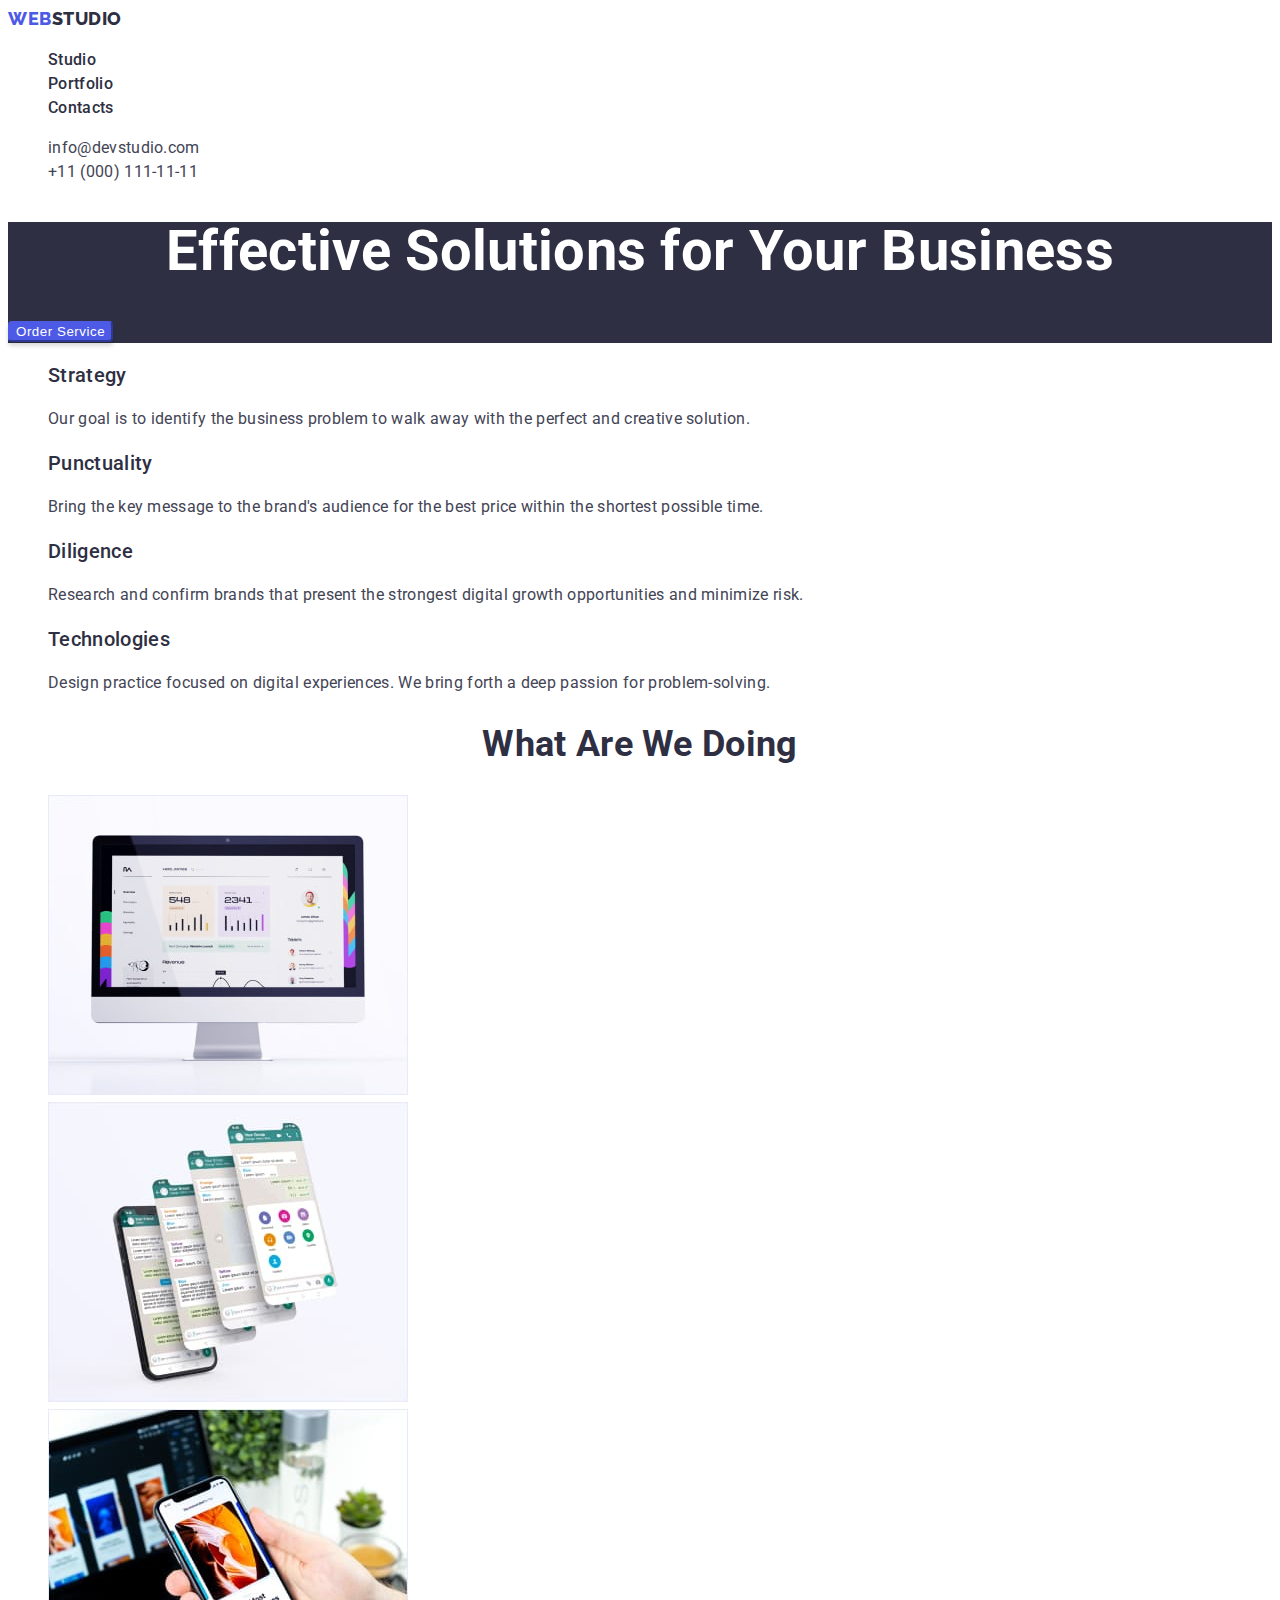
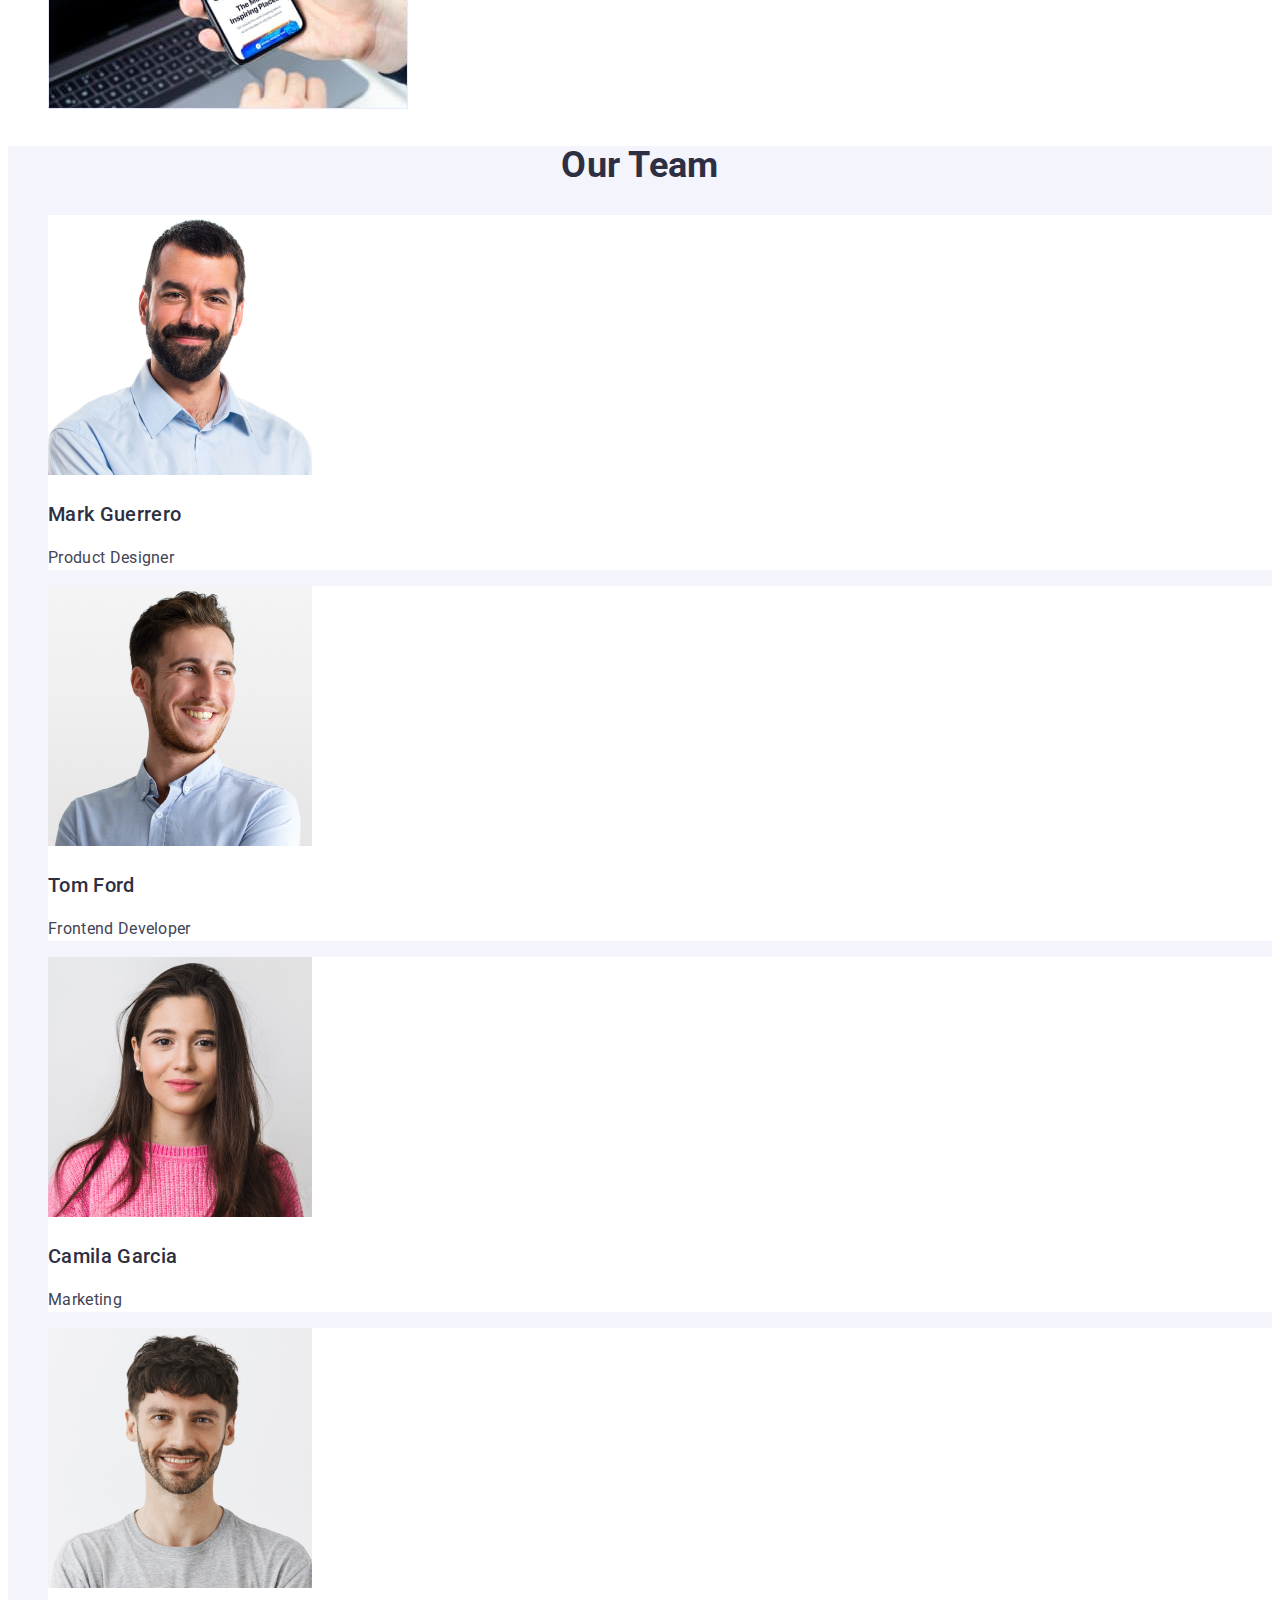
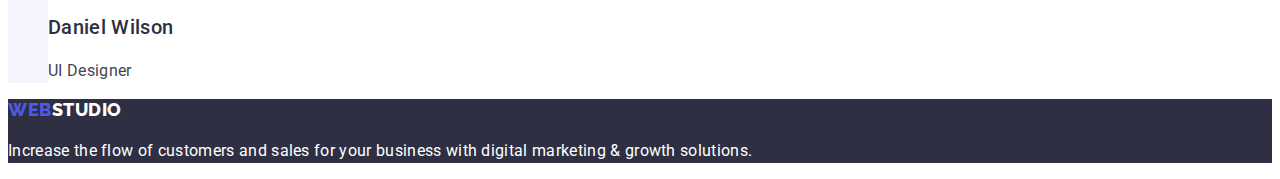
<file: index.html>
<!DOCTYPE html>
<html lang="en">

<head>
    <meta charset="UTF-8">
    <meta http-equiv="X-UA-Compatible" content="IE=edge">
    <meta name="viewport" content="width=device-width, initial-scale=1.0">
    <title>Web Studio</title>
    <link rel="preconnect" href="https://fonts.googleapis.com">
    <link rel="preconnect" href="https://fonts.gstatic.com" crossorigin>
    <link href="https://fonts.googleapis.com/css2?family=Raleway:wght@800&family=Roboto:wght@400;500;700&display=swap" rel="stylesheet">
    <link rel="stylesheet" href="./css/styles.css">
</head>

<body>
    <header>
        <nav>
           <a href="./index.html" class="logo logo-header"><span class="logo-web">Web</span>Studio</a>
            <ul>
                <li>
                    <a class="header-link" href="./index.html">Studio</a>
                </li>
                <li>
                    <a class="header-link" href="./portfolio.html">Portfolio</a>
                </li>
                <li>
                    <a class="header-link" href="">Contacts</a>
                </li>
            </ul>
        </nav>
        <address>
            <ul>
                <li>
                    <a href="mailto:info@devstudio.com" class="contacts-list">info@devstudio.com</a>
                </li>
                <li>
                    <a href="tel:+110001111111" class="contacts-list">+11 (000) 111-11-11</a>
                </li>
            </ul>
        </address>
    </header>
    <main>
        <section class="hero" >
            <h1 class="hero-title">Effective Solutions for Your Business</h1>
            <button type="button" class="btn-hero"> Order Service </button>
        </section>
        <section class="section-principles">
            <h2 hidden> principles </h2>
            <ul>
                <li>
                    <h3 class="position-title">Strategy</h3>
                    <p>Our goal is to identify the business
                        problem to walk away with the perfect and creative solution. </p>
                </li>
                <li>
                    <h3 class="position-title">Punctuality</h3>
                    <p>Bring the key message to the brand's audience for the best price within the shortest possible time.</p>
                </li>
                <li>
                    <h3 class="position-title">Diligence</h3>
                    <p>Research and confirm brands that present the strongest digital growth opportunities and minimize risk.</p>
                </li>
                <li>
                    <h3 class="position-title">Technologies</h3>
                    <p>Design practice focused on digital experiences. We bring forth a deep passion for problem-solving.</p>
                </li>
            </ul>
        </section>
        <section class="examples-section">
            <h2 class="section-title">What are we doing</h2>
            <ul>
                <li>
                    <img src="./images/images-web-studio/full-screen-adaptation.jpg" alt="Full screen adaptation" width="360" height="300">
                </li>
                <li>
                    <img src="./images/images-web-studio/phone-adaptation.jpg" alt="Phone adaptation" width="360" height="300"> 
                </li>
                <li>
                    <img src="./images/images-web-studio/dynamic-adaptation.jpg" alt="Dynamic adaptation" width="360" height="300">
                </li>
            </ul>
        </section>
        <section class="section-team">
            <h2 class="section-title">Our Team</h2>
            <ul>
                <li class=" foto-team">
                    <img src="./images/images-web-studio/mark-guerrero.jpg" alt="Mark Guerrero" width="264" height="260"> 
                    <h3 class="position-title">Mark Guerrero</h3>
                    <p>Product Designer</p>
                </li>
                <li class=" foto-team">
                    <img src="./images/images-web-studio/tom-ford.jpg" alt="Tom Ford" width="264" height="260"> 
                    <h3 class="position-title">Tom Ford</h3>
                    <p>Frontend Developer</p>
                </li>
                <li class=" foto-team">
                    <img src="./images/images-web-studio/camila-garcia.jpg" alt="Camila Garcia" width="264" height="260"> 
                    <h3 class="position-title">Camila Garcia</h3>
                    <p>Marketing</p>
                </li>
                <li class=" foto-team">
                    <img src="./images/images-web-studio/daniel-wilson.jpg" alt="Daniel Wilson" width="264" height="260"> 
                    <h3 class="position-title">Daniel Wilson</h3>
                    <p>UI Designer</p>
                </li>
            </ul>
        </section>
    </main>
    <footer class="footer-section">
      <a href="./index.html" class="logo logo-footer"><span class="logo-web">Web</span>Studio</a>
       <p class="footer-text">Increase the flow of customers and sales for your business with digital marketing & growth solutions.</p>
    </footer>
</body>
</html>
</file>
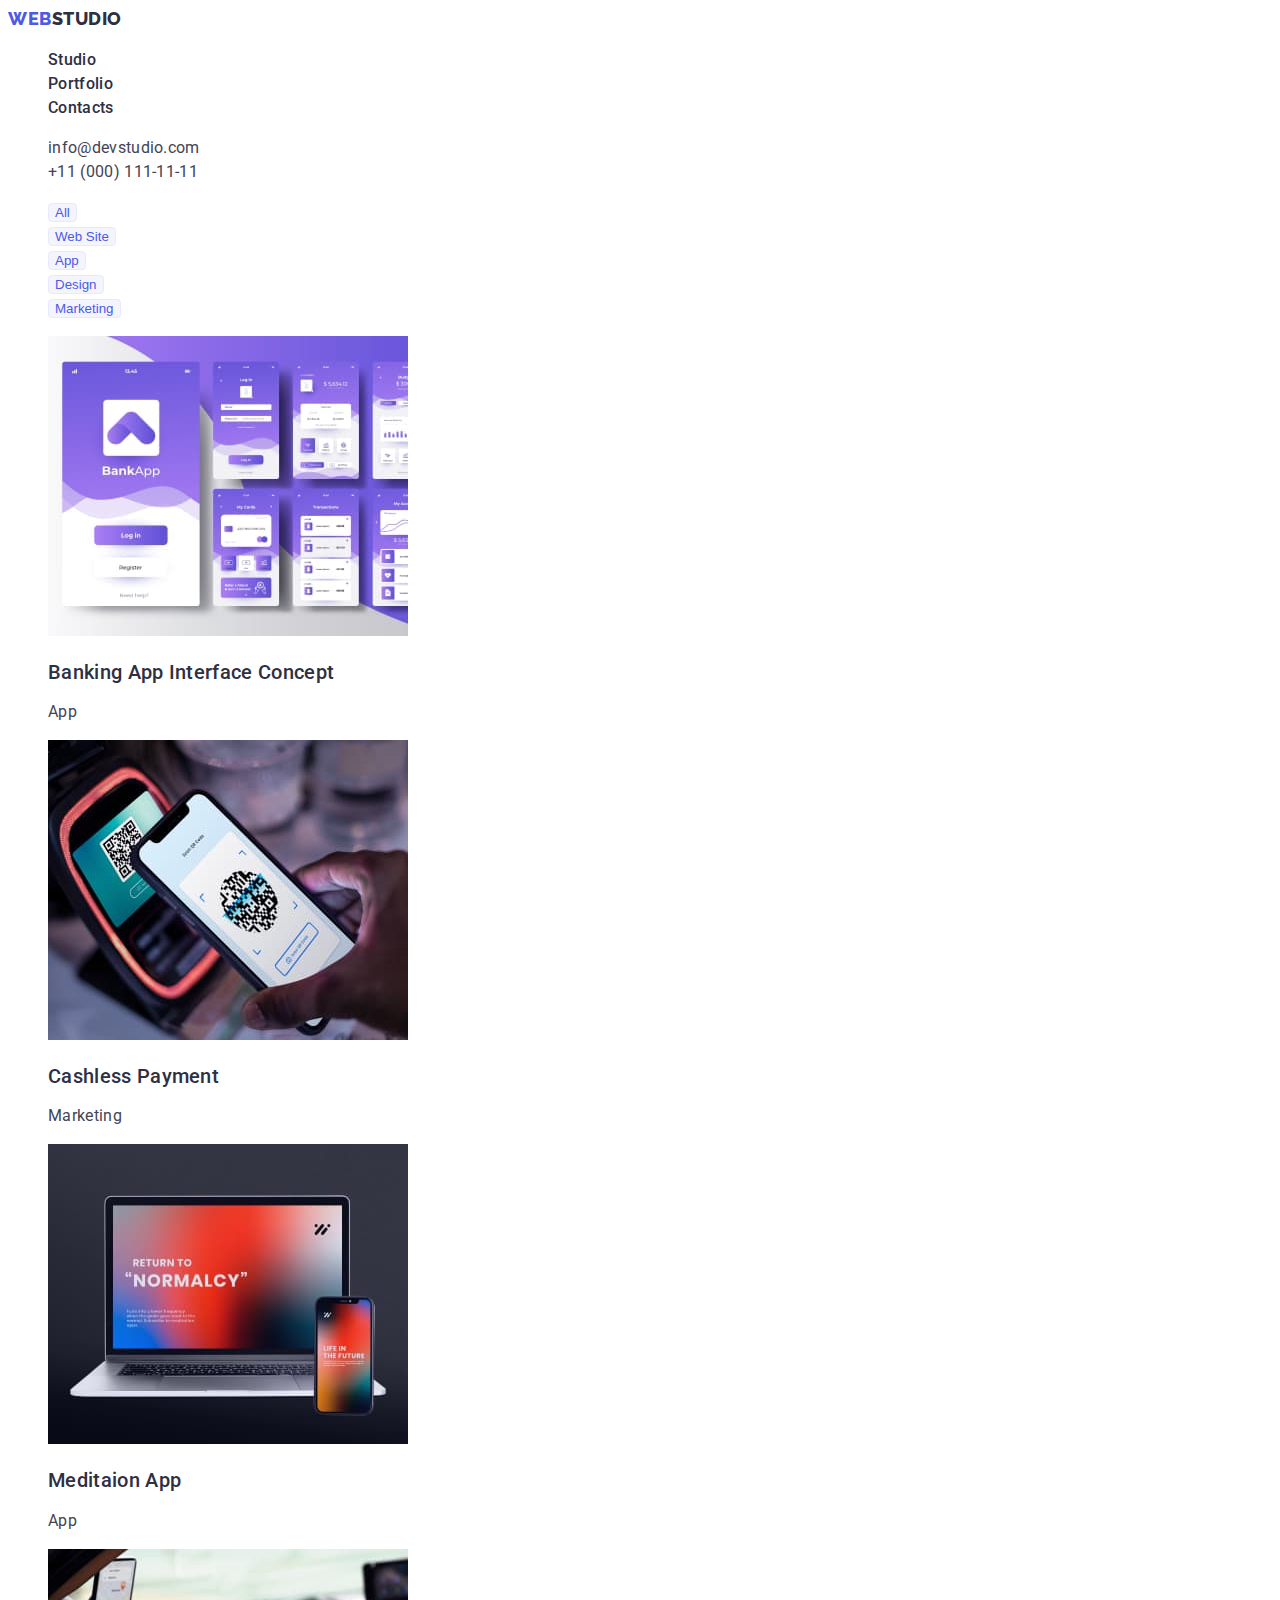
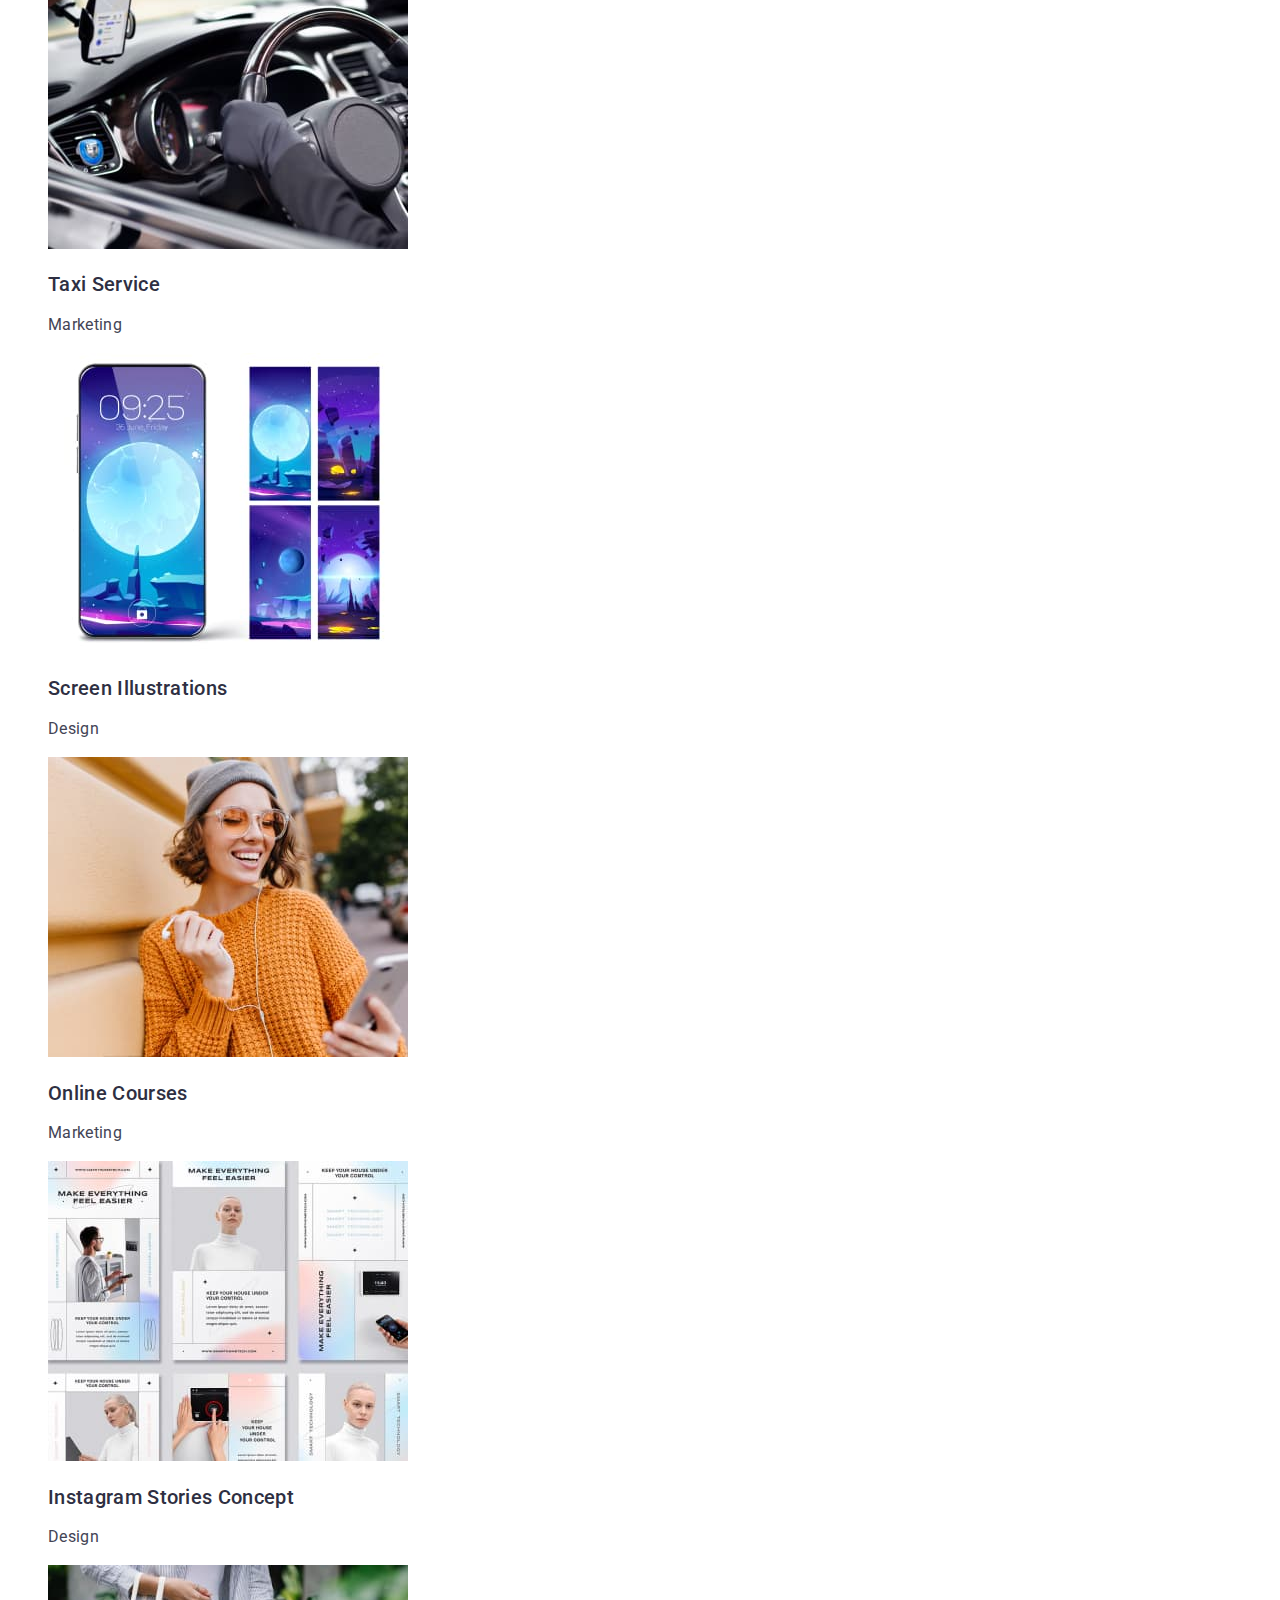
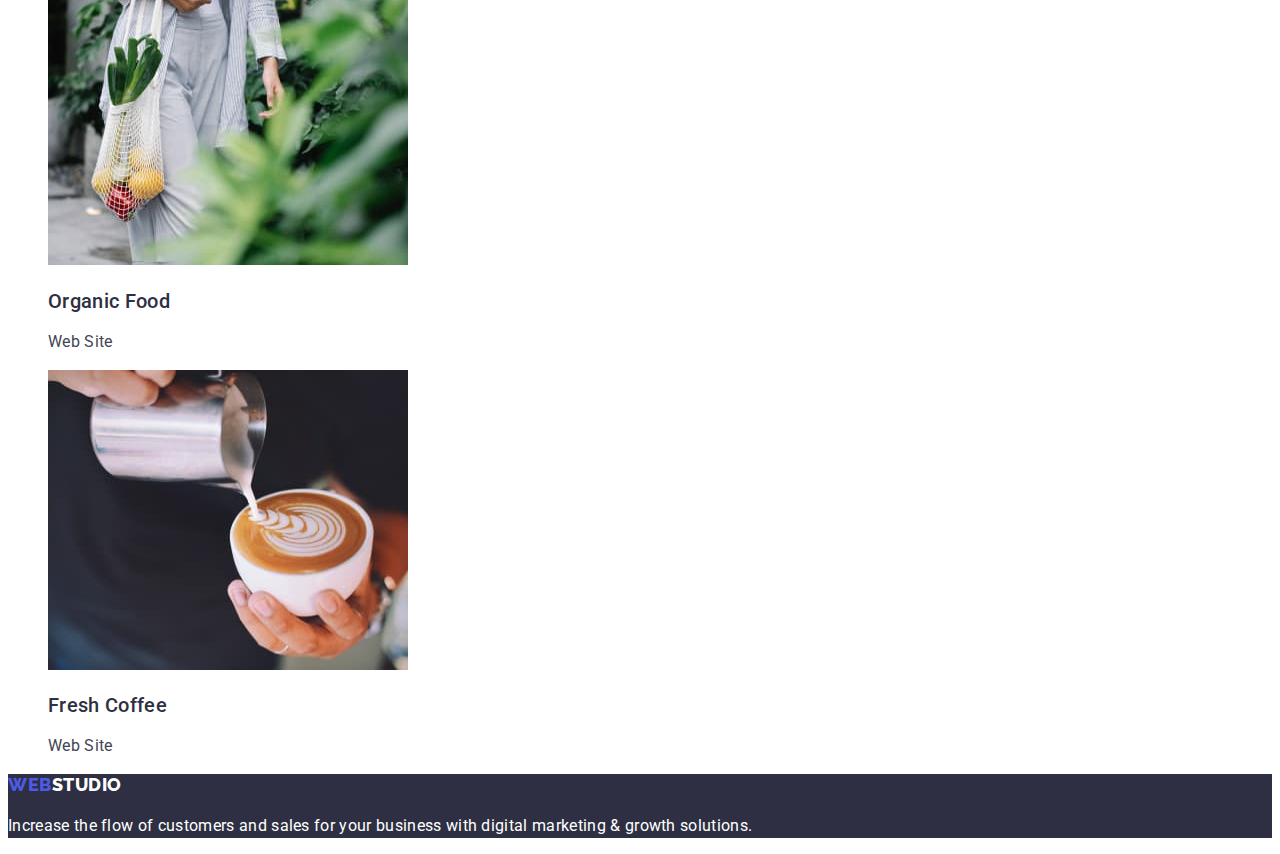
<file: portfolio.html>
<!DOCTYPE html>
<html lang="en">
<head>
    <meta charset="UTF-8">
    <meta http-equiv="X-UA-Compatible" content="IE=edge">
    <meta name="viewport" content="width=device-width, initial-scale=1.0">
    <title>Web Studio</title>
    <link rel="preconnect" href="https://fonts.googleapis.com">
    <link rel="preconnect" href="https://fonts.gstatic.com" crossorigin>
    <link href="https://fonts.googleapis.com/css2?family=Raleway:wght@800&family=Roboto:wght@400;500;700&display=swap" rel="stylesheet">
    <link rel="stylesheet" href="./css/styles.css">
</head>
<body>
    <header>
        <nav>
           <a href="./portfolio.html" class="logo logo-header"><span class="logo-web">Web</span>Studio</a>
            <ul>
                <li>
                    <a class="header-link" href="./index.html">Studio</a>
                </li>
                <li>
                    <a class="header-link" href="./portfolio.html">Portfolio</a>
                </li>
                <li>
                    <a class="header-link" href="">Contacts</a>
                </li>
            </ul>
        </nav>
        <address>
            <ul>
                <li>
                    <a href="mailto:info@devstudio.com" class="contacts-list">info@devstudio.com</a>
                </li>
                <li>
                    <a href="tel:+110001111111" class="contacts-list">+11 (000) 111-11-11</a>
                </li>
            </ul>
        </address>
    </header>
    <section class="portfolio-list">
        <h1 hidden>Portfolio</h1>
        <ul>
            <li>
                <button type="button" class="btn-filters">All</button>
            </li>
            <li>
                <button type="button" class="btn-filters">Web Site</button>
            </li>
            <li>
                <button type="button" class="btn-filters">App</button>
            </li>
            <li>
                <button type="button" class="btn-filters">Design</button>
            </li>
            <li>
                <button type="button" class="btn-filters">Marketing</button>
            </li>
            
        </ul>
        <ul>
            <li>
                <img src="./images/images-portfolio/banking-app-interface-concept.jpg" 
                alt="banking-app-interface-concept" 
                width="360" height="300">
                <h2 class="position-title">Banking App Interface Concept</h2>
                <p>App</p>
            </li>
            <li>
                <img src="./images/images-portfolio/сashless-payment.jpg" 
                alt="сashless-payment"
                width="360" height="300">
                <h2 class="position-title">Cashless Payment</h2>
                <p>Marketing</p>
            </li>
            <li>
                <img src="./images/images-portfolio/meditaion-app.jpg" 
                alt="meditaion-app"
                width="360" height="300">
                <h2 class="position-title">Meditaion App</h2>
                <p>App</p>
            </li>
            <li>
                <img src="./images/images-portfolio/taxi-service.jpg" 
                alt="taxi-service"
                width="360" height="300">
                <h2 class="position-title">Taxi Service</h2>
                <p>Marketing</p>
            </li>
            <li>
                <img src="./images/images-portfolio/screen-illustrations.jpg" 
                alt="screen-illustrations"
                width="360" height="300">
                <h2 class="position-title">Screen Illustrations</h2>
                <p>Design</p>
            </li>
            <li>
                <img src="./images/images-portfolio/online-courses.jpg" 
                alt="online-courses"
                width="360" height="300">
                <h2 class="position-title">Online Courses</h2>
                <p>Marketing</p>
            </li>
            <li>
                <img src="./images/images-portfolio/instagram-stories-concept.jpg" 
                alt="instagram-stories-concept"
                width="360" height="300">
                <h2 class="position-title">Instagram Stories Concept</h2>
                <p>Design</p>
            </li>
            <li>
                <img src="./images/images-portfolio/organic-food.jpg" 
                alt="organic-food"
                width="360" height="300">
                <h2 class="position-title">Organic Food</h2>
                <p>Web Site</p>
            </li>
            <li>
                <img src="./images/images-portfolio/fresh-coffee.jpg" 
                alt="fresh-coffee"
                width="360" height="300">
                <h2 class="position-title">Fresh Coffee</h2>
                <p>Web Site</p>
            </li>
        </ul>
    </section>
    <footer class="footer-section">
        <a href="./portfolio.html" class="logo logo-footer"><span class="logo-web">Web</span>Studio</a>
        <p class="footer-text">
            Increase the flow of customers and sales for your business with digital marketing & growth solutions.
        </p>

    </footer>
    
</body>
</html>
</file>
<file: css/styles.css>
/* palitra */
:root {
    --main-color: #FFFFFF;
    --color: #2E2F42;
    --main-color-text: #434455;
    --nav-color: #404BBF;
    --nav-color-secondery: #4D5AE5;
    --section-team-color: #F4F4FD;
    --border-btn: #E7E9FC;

}
/*  */
body {
    color:var(--main-color-text);
    background-color: var(--main-color);
    font-family: Roboto, sans-serif;
    /* font-weight: 400; */
    font-size: 16px;
    line-height: 1.5;
    letter-spacing: 0.02em;
}

ul {
    list-style-type: none;
}

/*/  Header /*/
.logo {
    font-family: Raleway, cursive;
    letter-spacing: 0.03em;
    font-weight: 800;
    font-size: 18px;
    line-height: 1.33px;
    text-decoration: none;
    text-transform: uppercase;
}
.logo-header {
    color:  var(--color);
}
.header-link {
    color:  var(--color);
    font-weight: 500;
    text-decoration: none;
}

.header-link:hover,
.header-link:focus {
    text-decoration: underline var(--nav-color);
    color: var(--nav-color);
    border-radius: 2px;
  
}
.logo-web {
    color: var(--nav-color-secondery);
}
.contacts-list  {
    text-decoration: none;
    font-style: normal;
    color: var(--main-color-text);
}
.contacts-list:active, 
.contacts-list:hover,
.contacts-list:focus 
{
    color: var(--nav-color);
}

/*/ Hero/*/
.hero {
    background-color: var(--color);
}
.hero-title {
    font-weight: 700;
    font-size: 56px;
    line-height: 1.07;
    text-align: center;
    color:var(--main-color);
}
.btn-hero {
    color: var(--main-color); 
    background-color: var(--nav-color-secondery);
    box-shadow: 0px 4px 4px rgba(0, 0, 0, 0.15);
    border-radius: 4px;
    letter-spacing: 0.04em;
    border-color:  var(--nav-color-secondery);
    cursor: pointer;
}
.btn-hero:hover,
.btn-hero:active,
.btn-hero:focus  {
    background-color: var(--nav-color);
}

/*/ section-principles  /*/
.section-title {
    font-weight: 700;
    font-size: 36px;
    line-height: 1.11;
    text-align: center;
    text-transform: capitalize;
    color: var(--color);
}
.position-title {
    font-weight: 500;
    font-size: 20px;
    line-height: 1.2;
    color: var(--color);
}

/*/ section-team /*/
.section-team {
    background: var(--section-team-color);
}
.foto-team {
    background-color: var(--main-color);
}


/* Portfolio */

.btn-filters:hover, 
.btn-filters:focus {
    background-color: var(--nav-color);
    cursor: pointer;
    color: var(--main-color);
    border-color:   var(--nav-color);
    box-shadow: 0px 3px 1px rgba(0, 0, 0, 0.1), 0px 2px 1px rgba(0, 0, 0, 0.08), 0px 2px 2px rgba(0, 0, 0, 0.12);
    border-radius: 4px;
}
.btn-filters {
    color: var(--nav-color-secondery);
    background: var(--section-team-color);
    border: 1px solid var(--border-btn);
    border-radius: 4px;

}

/* footer */
.footer-section {
    background: var(--color);
}
.logo-footer {
    color: var(--main-color);
}
.footer-text {
    color: var(--main-color);
}
</file>
